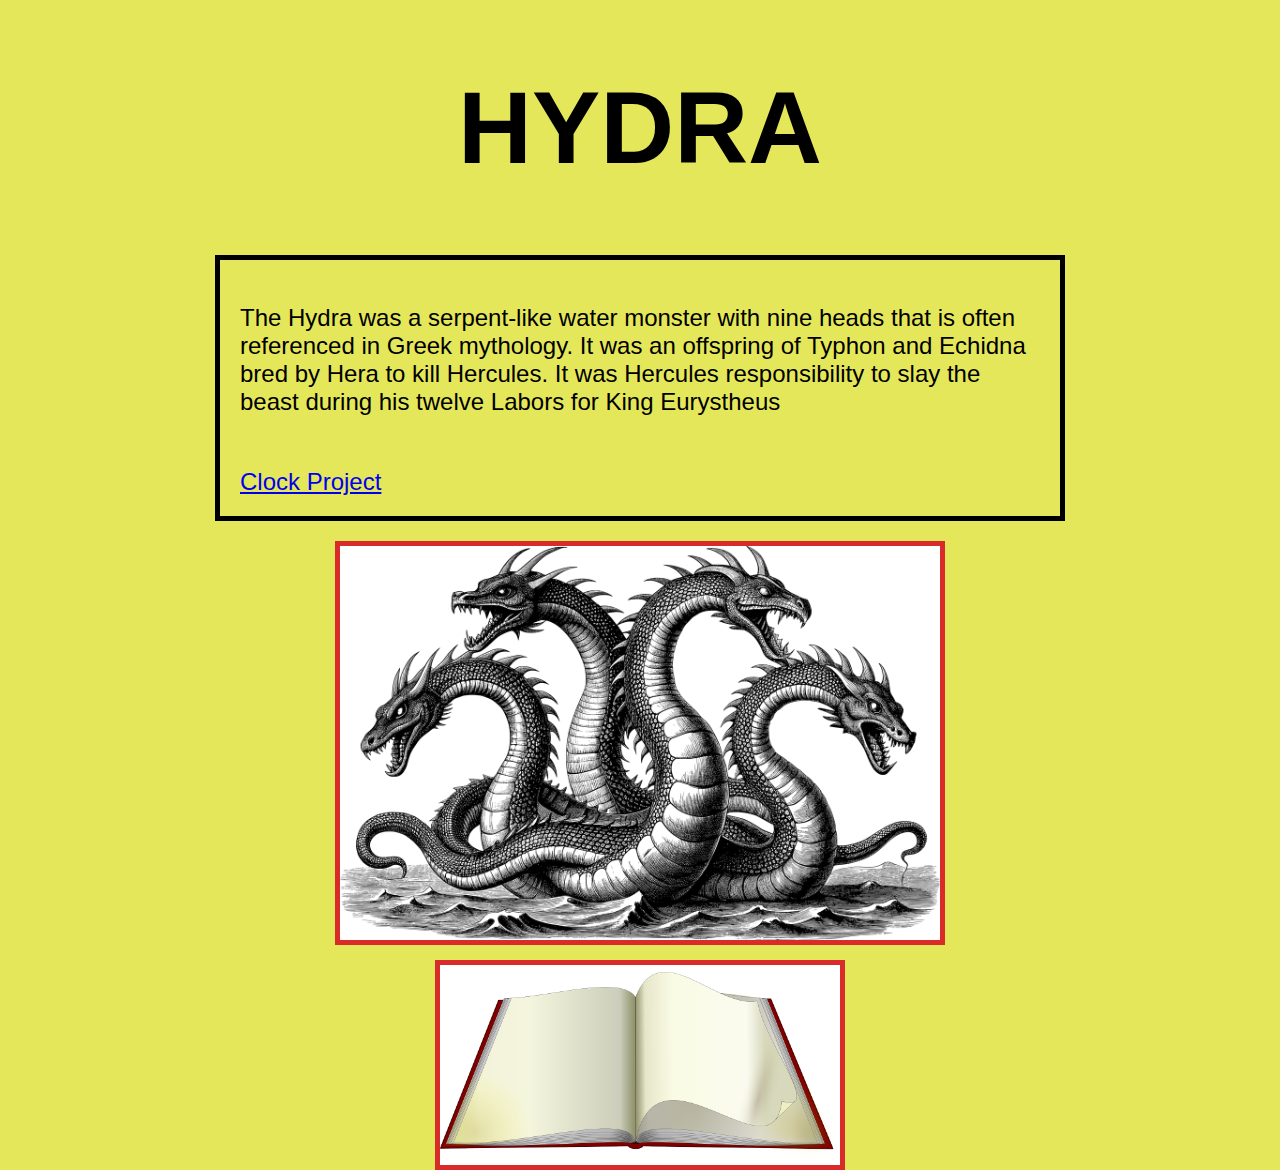
<file: index.html>
<!DOCTYPE html>
<html>

<head>
  <link rel="stylesheet" href="ben.css">

  <style>
    body {
      margin: 0;
      padding: 0;
      font-family: Arial, sans-serif;
    }

    .hydraimg {
      display: block;
      margin: 0 auto;
      width: 50%;
      max-width: 600px; /* Ensures the image doesn't get too large */
      border: 5px solid rgb(218, 43, 43);
      background-color: rgb(255, 255, 255);
    }

    .bookimg {
      display: block;
      margin: 15px auto 0 auto;
      width: 35%;
      max-width: 400px; /* Ensures the image doesn't get too large */
      border: 5px solid rgb(218, 43, 43);
      background-color: rgb(255, 255, 255);
    }

    h1 {
      text-align: center;
      font-size: 8vw; /* Scales with the viewport width */
    }

    .hydrap {
      border: 5px solid rgb(0, 0, 0);
      font-size: 1.5rem; /* Scales with the root font size */
      margin: 20px auto;
      padding: 20px;
      max-width: 800px; /* Limits the width of the paragraph */
      background-color: rgb(229, 231, 90);
    }

    .hydraHeader {
      color: rgb(0, 0, 0);
    }

  </style>
</head>

<body>
  <audio loop autoplay>
    <source src="forestsound.mp3" type="audio/mpeg">
  </audio>

  <div class="hydraHeader">
    <h1>HYDRA</h1>
  </div>

  <div class="hydrap">
    <p>The Hydra was a serpent-like water monster with nine heads
      that is often referenced in Greek mythology.
      It was an offspring of Typhon and Echidna bred
      by Hera to kill Hercules. It was Hercules responsibility
      to slay the beast during his twelve Labors for King Eurystheus</p>
      <br>
      <a href="../ben clock2/index.html">Clock Project</a>
  </div>

  <div class="hydrai"><img src="./ai-generated-9059909_1280.png" class="hydraimg" alt=""></div>
  <div class="hydrab">
    <a href="./book.html"><img src="book-161128_1280.png" class="bookimg" alt=""></a>
  </div>
</body>

</html>
</file>
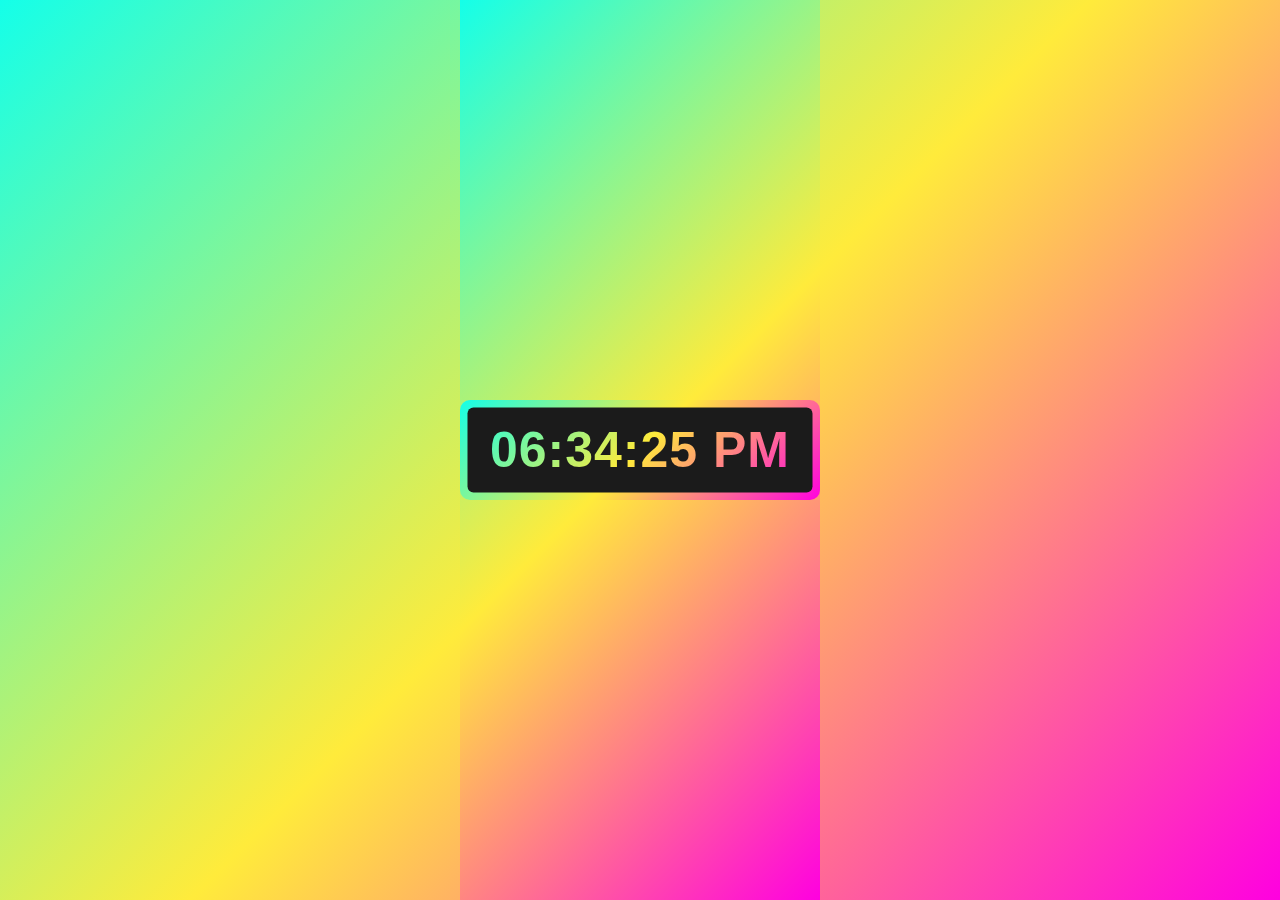
<file: ben clock2/index.html>
<!DOCTYPE html>
<html lang="en">
<head>
    <meta chatset="UFT-8">
    <link href="styles.css" rel="stylesheet">
    <script defer src="script.js"></script>
    <title>Digital Clock with Glowing Effect</title>
</head>


<body>
    <div class="wrapper">
        <div class="display">
            <div id="time"></div>
        </div>
    </div>
</body>
</html>
</file>
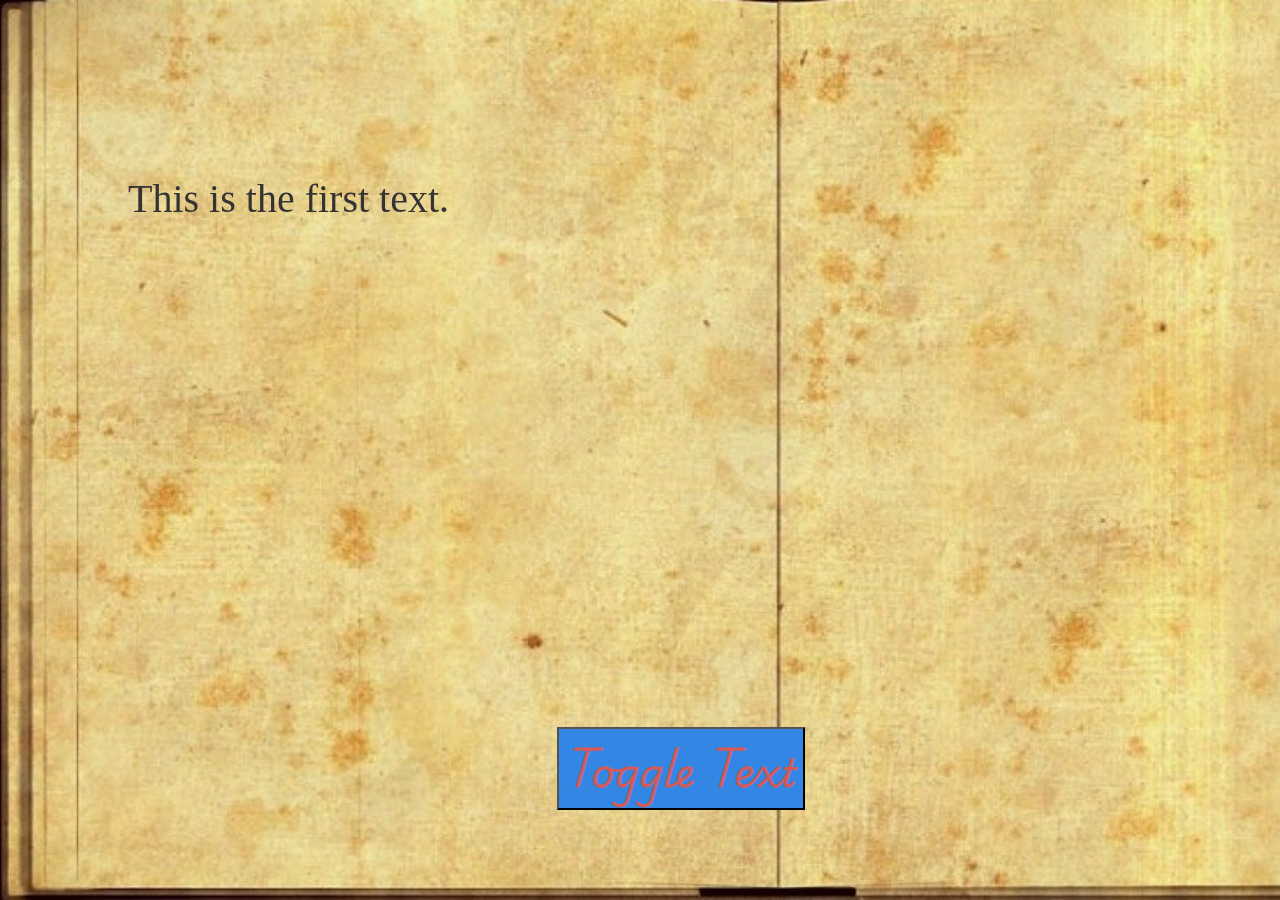
<file: book.html>
<html>

<head>
    <title>new</title>
    <link rel="stylesheet" href="book.css">
    <link rel="preconnect" href="https://fonts.googleapis.com">
    <link rel="preconnect" href="https://fonts.gstatic.com" crossorigin>
<link href="https://fonts.googleapis.com/css2?family=Playwrite+AU+SA:wght@100..400&display=swap" rel="stylesheet">
</head>

<body>
    <div class="book2"><p id="myParagraph">This is the first text.</p></div>

    
    
    <script>
      let toggled = false;
      let bookButton = document.getElementById("bookButton")
    
      function toggleText() {
        const paragraph = document.getElementById("myParagraph");
    
        if (toggled) {
          paragraph.innerText = "This is the first text.";
        } else {
          paragraph.innerText = "Now it's the second text!";
        }
    
        toggled = !toggled;
      }
    </script>
</body>
<footer><div class="button-div">
        <button id="bookButton" onclick="toggleText()">Toggle Text</button>
    </div></footer>
</html>
</file>
<file: ben.css>
body {
    background-color: rgb(229, 231, 90);
}
</file>
<file: ben clock2/styles.css>
* {
    margin: 0;
    padding: 0;
    font-family: 'Poppins', sans-serif;
}

html,
body {
    display: grid;
    height: 100%;
    place-items: center;
    background: linear-gradient(135deg, #14ffe9, #ffeb3b, #ff00e0);
    animation: animate 0.0005s linear infinite;
}

.wrapper {
    height: 100px;
    width: 360px;
    position: relative;
    background: linear-gradient(135deg, #14ffe9, #ffeb3b, #ff00e0);
    border-radius: 10px;
    cursor: default;
    animation: animate 5s linear infinite;
}

.wrapper .display,
.wrapper span {
    position: absolute;
    top: 50%;
    left: 50%;
    transform: translate(-50%, -50%);
}

.wrapper .display {
    z-index: 50;
    height: 85px;
    width: 345px;
    background: #1b1b1b;
    border-radius: 6px;
    text-align: center;
}

.display #time {
    line-height: 85px;
    color: #fff;
    font-size: 50px;
    font-weight: 600;
    letter-spacing: 1px;
    background: linear-gradient(135deg, #14ffe9, #ffeb3b, #ff00e0);
    -webkit-background-clip: text;
    -webkit-text-fill-color: transparent;
    animation: animate 1.5s linear infinite;
}

@keyframes animate {
    100% {
        filter: hue-rotate(360deg);
    }
}
</file>
<file: book.css>
body {
    background-image: url("./vintage-book-1492572_1280.jpg");
    background-repeat: no-repeat;
    background-size: cover;
}

.playwrite-au-sa-font {
    font-family: "Playwrite AU SA", cursive;
    font-optical-sizing: auto;
    font-weight: 1;
    font-style: normal;
  }

.button-div {
    text-align: center;
    position: fixed;
    left: 43.5%;
    bottom: 10%;

}

.book2 {
    text-align: center;
    position: fixed;
    left: 10%;
    top: 15%;
    color: rgb(53, 51, 51);
    font-family: "papyrus";
    font-size: 40px;
}

#bookButton {
    color: rgb(211, 90, 90);  
    background-color: rgb(52, 134, 228);
    font-size: 40px;
    font-family: "Playwrite AU SA";
}
</file>
